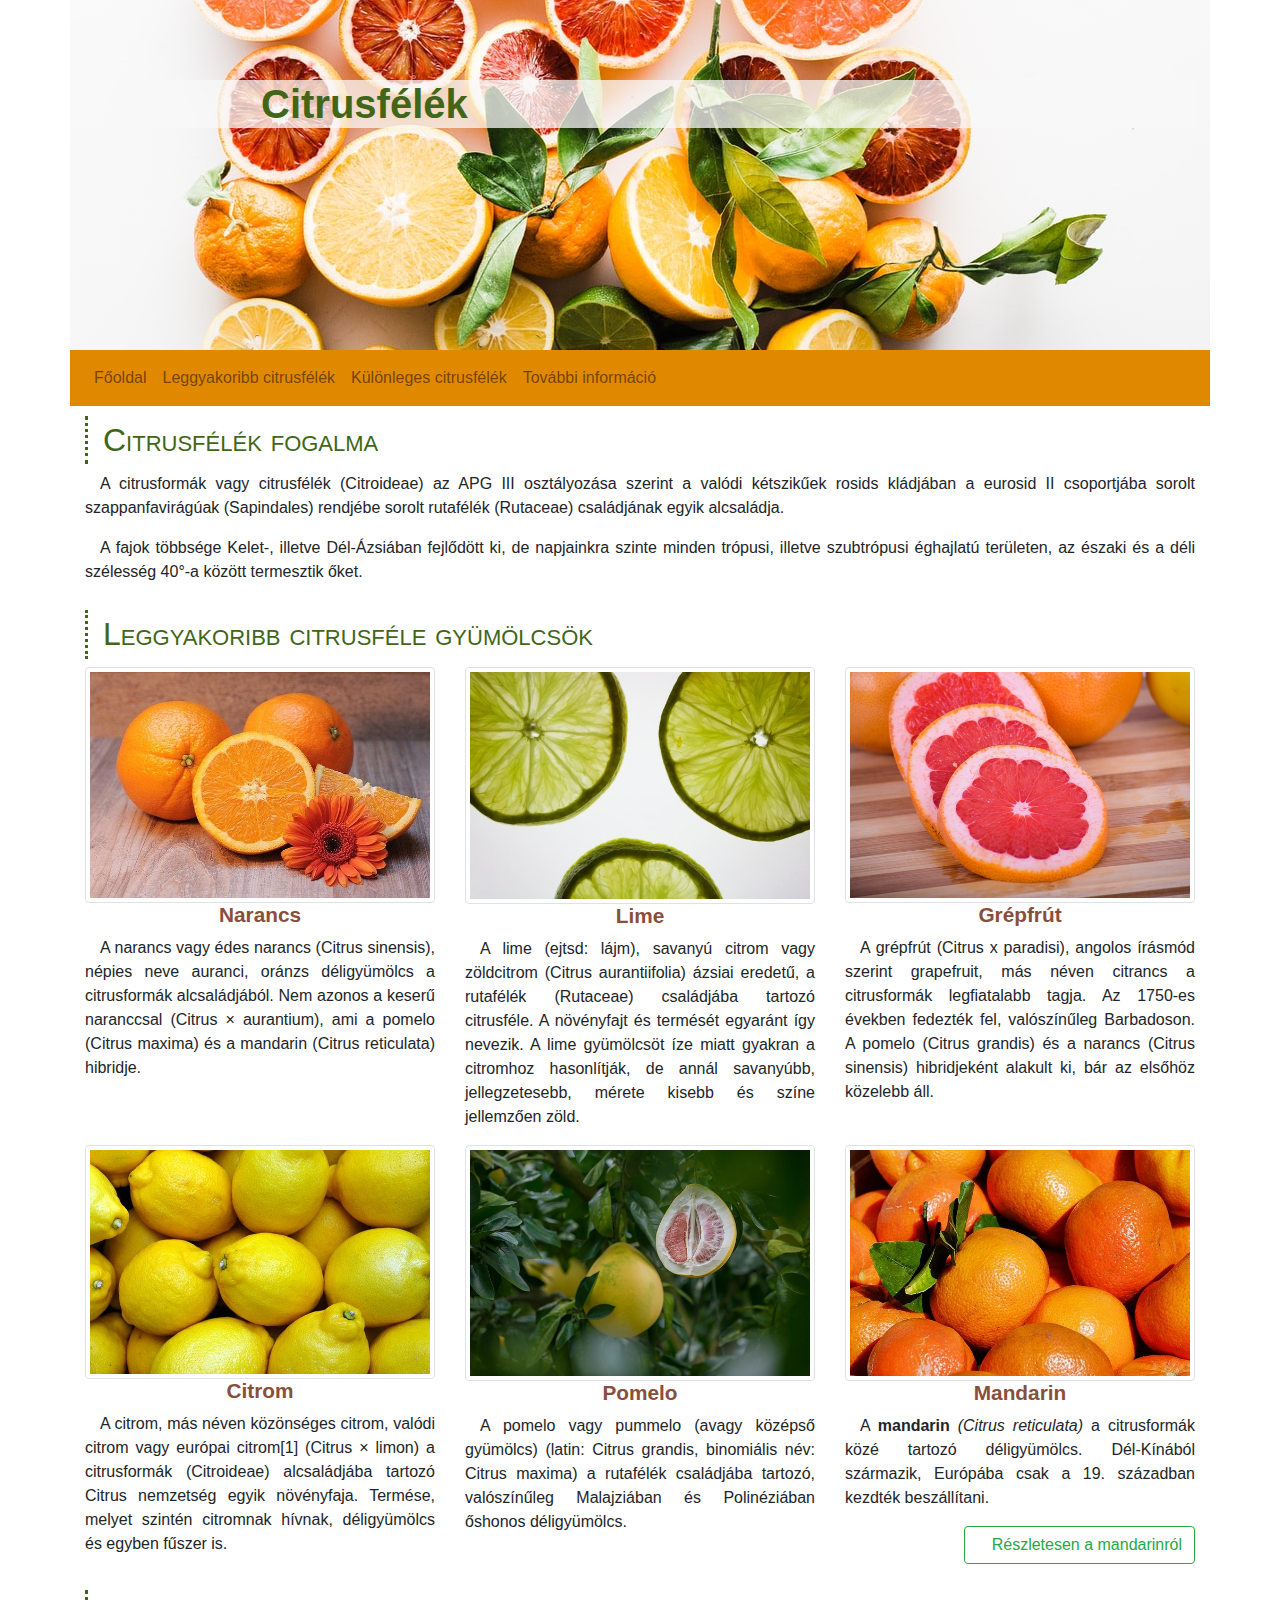
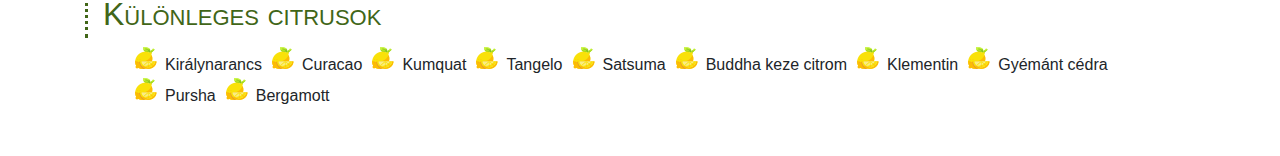
<file: index.html>
<!DOCTYPE html>
<html lang="hu">

<head>
    <meta http-equiv="Content-Type" content="text/html;charset=UTF-8">
    <meta name="viewport" content="width=device-width, initial-scale=1, shrink-to-fit=no">    
    <link rel="stylesheet" href="bootstrap/css/bootstrap.min.css">   
    <link rel="stylesheet" href="/css/style.css"> 
    <title>Citrusfélék</title>
</head>

<body>
    <header class="container">
        <div class="row">
            <div class="col-12">
                <h1 class="d-none d-sm-block">Citrusfélék</h1>
            </div>
        </div>
    </header>
    <nav class="container navbar navbar-expand-lg navbar-light">      
        <button class="navbar-toggler ml-auto" type="button" data-toggle="collapse" data-target="#navbarNavAltMarkup" aria-controls="navbarNavAltMarkup" aria-expanded="false" aria-label="Toggle navigation">
          <span class="navbar-toggler-icon"></span>
        </button>
        <div class="collapse navbar-collapse" id="navbarNavAltMarkup">
          <div class="navbar-nav">
            <a class="nav-link" href="index.html">Főoldal <span class="sr-only">(current)</span></a>
            <a class="nav-link" href="index.html#leggyakoribb">Leggyakoribb citrusfélék</a>
            <a class="nav-link" href="index.html#kulonleges">Különleges citrusfélék</a>
            <a class="nav-link" href="https://hu.wikipedia.org/wiki/Citrusform%C3%A1k" target="_blank">További információ</a>      
          </div>
        </div>
      </nav>
    <main class="container ">
        <article class="row">
            <div class="col-12">
                <h2>Citrusfélék fogalma</h2>
                <p>
                    A citrusformák vagy citrusfélék (Citroideae) az APG III osztályozása szerint a valódi kétszikűek
                    rosids kládjában a eurosid II csoportjába sorolt szappanfavirágúak (Sapindales) rendjébe sorolt
                    rutafélék (Rutaceae) családjának egyik alcsaládja.
                </p>
                <p>A fajok többsége Kelet-, illetve Dél-Ázsiában fejlődött ki, de napjainkra szinte minden trópusi,
                    illetve szubtrópusi éghajlatú területen, az északi és a déli szélesség 40°-a között termesztik őket.
                </p>
            </div>
        </article>
        <article class="row">
            <div class="col-12">
                <h2 id="leggyakoribb">Leggyakoribb citrusféle gyümölcsök</h2>
            </div>
            <div class="col-sm-6 col-lg-4">
                <img class="img-fluid img-thumbnail" src="img/narancs.jpg" alt="Narancs">
                <h3>Narancs</h3>
                <p>A narancs vagy édes narancs (Citrus sinensis), népies neve auranci, oránzs déligyümölcs a citrusformák alcsaládjából. Nem azonos a keserű naranccsal (Citrus × aurantium), ami a pomelo (Citrus maxima) és a mandarin (Citrus reticulata) hibridje.</p>
            </div>
            <div class="col-sm-6 col-lg-4">
               <img class="img-fluid img-thumbnail" src="img/lime2.jpg" alt="Lime">
               <h3>Lime</h3>
               <p>A lime (ejtsd: lájm), savanyú citrom vagy zöldcitrom (Citrus aurantiifolia) ázsiai eredetű, a rutafélék (Rutaceae) családjába tartozó citrusféle. A növényfajt és termését egyaránt így nevezik. A lime gyümölcsöt íze miatt gyakran a citromhoz hasonlítják, de annál savanyúbb, jellegzetesebb, mérete kisebb és színe jellemzően zöld.</p>
           </div>
           <div class="col-sm-6 col-lg-4">               
               <img class="img-fluid img-thumbnail" src="img/grapefruit.jpg" alt="Grapefruit">
               <h3>Grépfrút</h3>
               <p>A grépfrút (Citrus x paradisi), angolos írásmód szerint grapefruit, más néven citrancs a citrusformák legfiatalabb tagja. Az 1750-es években fedezték fel, valószínűleg Barbadoson. A pomelo (Citrus grandis) és a narancs (Citrus sinensis) hibridjeként alakult ki, bár az elsőhöz közelebb áll. </p>
           </div>
           <div class="col-sm-6 col-lg-4">               
                <img class="img-fluid img-thumbnail" src="img/citrom.jpg" alt="Citrom">
                <h3>Citrom</h3>
                <p>A citrom, más néven közönséges citrom, valódi citrom vagy európai citrom[1] (Citrus × limon) a citrusformák (Citroideae) alcsaládjába tartozó Citrus nemzetség egyik növényfaja. Termése, melyet szintén citromnak hívnak, déligyümölcs és egyben fűszer is.</p>
           </div>
           <div class="col-sm-6 col-lg-4">                
                <img class="img-fluid img-thumbnail" src="img/pomelo.jpg" alt="Pomelo">
                <h3>Pomelo</h3>
                <p>A pomelo vagy pummelo (avagy középső gyümölcs) (latin: Citrus grandis, binomiális név: Citrus maxima) a rutafélék családjába tartozó, valószínűleg Malajziában és Polinéziában őshonos déligyümölcs. </p>
            </div>
            <div class="col-sm-6 col-lg-4">                
                <img class="img-fluid img-thumbnail" src="img/mandarin.jpg" alt="Mandarin">
                <h3>Mandarin</h3>
                <p>A <strong>mandarin</strong> <em>(Citrus reticulata)</em> a citrusformák közé tartozó déligyümölcs. Dél-Kínából származik, Európába csak a 19. században kezdték beszállítani. </p>
                <p class="text-right"><a href="mandarin.html" class="btn btn-outline-success">Részletesen a mandarinról</a></p>
            </div>
        </article>
        <article class="row mb-5">
            <div class="col-12">
                <h2 id="kulonleges">Különleges citrusok</h2>
                <ol>               
                    <li>Királynarancs</li>
                    <li>Curacao</li>
                    <li>Kumquat</li>
                    <li>Tangelo</li>
                    <li>Satsuma</li>
                    <li>Buddha keze citrom</li>
                    <li>Klementin</li>
                    <li>Gyémánt cédra</li>
                    <li>Pursha</li>
                    <li>Bergamott</li>
                </ol>                
            </div>
        </article>
    </main>    
    <script src="bootstrap/js/jquery-3.5.1.min.js"></script>
    <script src="bootstrap/js/bootstrap.min.js"></script>    
</body>

</html>
</file>
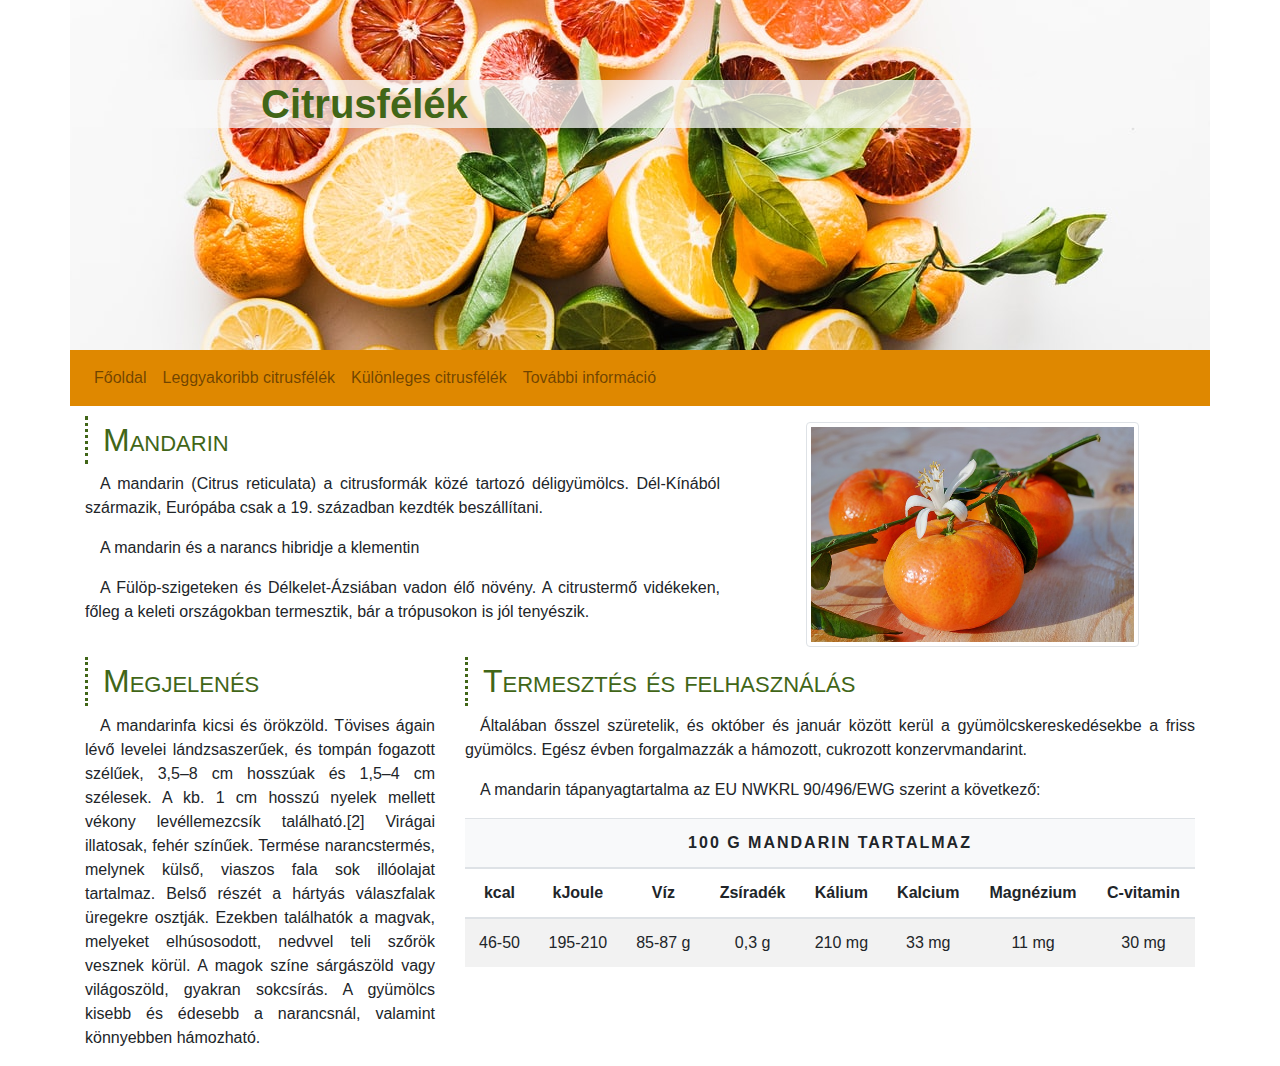
<file: mandarin.html>
<!DOCTYPE html>
<html lang="hu">

<head>
    <meta http-equiv="Content-Type" content="text/html;charset=UTF-8">
    <meta name="viewport" content="width=device-width, initial-scale=1, shrink-to-fit=no">    
    <link rel="stylesheet" href="bootstrap/css/bootstrap.min.css">   
    <link rel="stylesheet" href="/css/style.css"> 
    <title>Citrusfélék</title>
</head>

<body>
    <header class="container">
        <div class="row">
            <div class="col-12">
                <h1 class="d-none d-sm-block">Citrusfélék</h1>
            </div>
        </div>
    </header>
    <nav class="container navbar navbar-expand-lg navbar-light ">
        <button class="navbar-toggler ml-auto" type="button" data-toggle="collapse" data-target="#navbarNavAltMarkup"
            aria-controls="navbarNavAltMarkup" aria-expanded="false" aria-label="Toggle navigation">
            <span class="navbar-toggler-icon"></span>
        </button>
        <div class="collapse navbar-collapse" id="navbarNavAltMarkup">
            <div class="navbar-nav">
                <a class="nav-link" href="index.html">Főoldal</a>
                <a class="nav-link" href="index.html#leggyakoribb">Leggyakoribb citrusfélék</a>
                <a class="nav-link" href="index.html#kulonleges">Különleges citrusfélék</a>
                <a class="nav-link" href="https://hu.wikipedia.org/wiki/Citrusform%C3%A1k" target="_blank">További információ</a>                 
            </div>
        </div>
    </nav>
    <main class="container ">
        <article class="row">
            <div class="col-md-7">
                <h2>Mandarin</h2>
                <p>A mandarin (Citrus reticulata) a citrusformák közé tartozó déligyümölcs.
                    Dél-Kínából származik, Európába csak a 19. században kezdték beszállítani.</p>
                <p>A mandarin és a narancs hibridje a klementin</p>
                <p>A Fülöp-szigeteken és Délkelet-Ázsiában vadon élő növény. A citrustermő vidékeken, főleg a keleti
                    országokban termesztik, bár a trópusokon is jól tenyészik.</p>

            </div>
            <div class="col-md-5">
                <img src="img/mandarin2.jpg" class="w-75 mt-3 mx-auto d-block img-fluid img-thumbnail" alt="Mandarin">
            </div>
            <div class="col-12 col-xl-4">
                <h2>Megjelenés</h2>
                <p>A mandarinfa kicsi és örökzöld. Tövises ágain lévő levelei lándzsaszerűek, és tompán fogazott
                    szélűek, 3,5–8 cm hosszúak és 1,5–4 cm szélesek. A kb. 1 cm hosszú nyelek mellett vékony
                    levéllemezcsík található.[2] Virágai illatosak, fehér színűek. Termése narancstermés, melynek külső,
                    viaszos fala sok illóolajat tartalmaz. Belső részét a hártyás válaszfalak üregekre osztják. Ezekben
                    találhatók a magvak, melyeket elhúsosodott, nedvvel teli szőrök vesznek körül. A magok színe
                    sárgászöld vagy világoszöld, gyakran sokcsírás. A gyümölcs kisebb és édesebb a narancsnál, valamint
                    könnyebben hámozható. </p>
            </div>
            <div class="col-12 col-xl-8">
                <h2>Termesztés és felhasználás</h2>
                <p>
                    Általában ősszel szüretelik, és október és január között kerül a gyümölcskereskedésekbe a friss
                    gyümölcs. Egész évben forgalmazzák a hámozott, cukrozott konzervmandarint.</p>

                <p class="d-none d-md-block"> A mandarin tápanyagtartalma az EU NWKRL 90/496/EWG szerint a következő:
                </p>
                <table class="d-none d-md-table table table-striped">
                    <thead>
                        <tr class="bg-light">
                            <th colspan="8">100 g mandarin tartalmaz</th>
                        </tr>
                        <tr>
                            <th>kcal</th>
                            <th>kJoule</th>
                            <th>Víz</th>
                            <th>Zsíradék</th>
                            <th>Kálium</th>
                            <th>Kalcium</th>
                            <th>Magnézium</th>
                            <th>C-vitamin</th>
                        </tr>
                    </thead>
                    <tbody>
                        <tr>
                            <td>46-50</td>
                            <td>195-210</td>
                            <td>85-87 g</td>
                            <td>0,3 g</td>
                            <td>210 mg</td>
                            <td>33 mg</td>
                            <td>11 mg</td>
                            <td>30 mg</td>
                        </tr>
                    </tbody>
                </table>
            </div>
        </article>
    </main>
    <script src="bootstrap/js/jquery-3.5.1.min.js"></script>
    <script src="bootstrap/js/bootstrap.min.js"></script>
</body>

</html>
</file>
<file: css/style.css>
header{    
    background-position: center center;
    height: 350px;
    background-image: url("/img/bg2.jpg");
}

h1{
    background-color: rgba(248, 248, 248, 0.75);
    margin-top: 80px;
    padding-left: 11rem;
    font-family: Verdana, sans-serif;
    color: #416618;
    font-weight: bold;    
}

h2{    
    margin-top: 10px;
    color: #416618;
    border-color: #416618;
    border-left: #416618 3px dotted;
    font-variant: small-caps;
    padding: 5px 15px;
}

h3{    
    font-weight: bold;
    color: #894f3b;  
    text-align: center;
    font-size: 1.3em;  
}


li{
    list-style-image: url(../img/lemon2.png);
    float: left;
    margin-left: 40px;
}


td,th{
    text-align: center;
}

thead>tr:first-child{    
    letter-spacing: 2px;
    text-transform: uppercase;    
}

.navbar {
    background-color: #df8800;
}

p {
    text-align: justify;
    text-indent: 15px;
}
</file>
